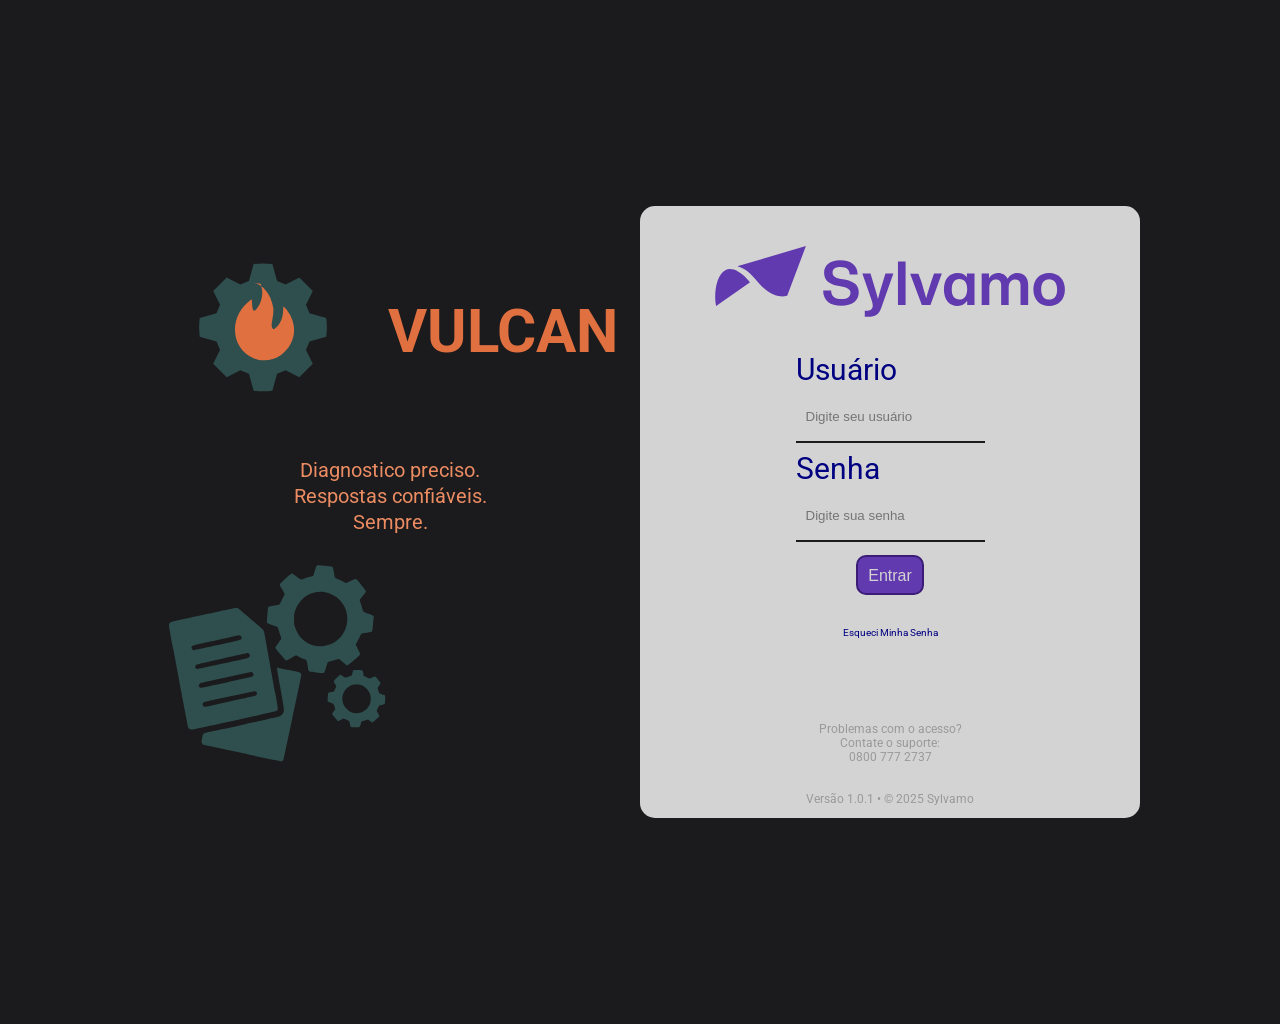
<file: login.html>
<!DOCTYPE html>
<html lang="pt-br">
<head>
  <link rel="preconnect" href="https://fonts.googleapis.com">
  <link rel="preconnect" href="https://fonts.gstatic.com" crossorigin>
  <link href="https://fonts.googleapis.com/css2?family=Roboto:ital,wght@0,100..900;1,100..900&display=swap" rel="stylesheet">
  <link rel="stylesheet" href="./style/login.css">
  <meta charset="UTF-8">
  <meta name="viewport" content="width=device-width, initial-scale=1.0">
  <title>Vulcan AI</title>
</head>
<body>
  
  
  
  <div class="left-panel">
    <div id="left-panel-header">
    <img name = "mainlogo" src="./assets/vulcan-logo.svg" alt="Logo Vulcan - Engrenagem com Fogo no meio
    ">
    <h1>VULCAN</h1>
    </div>
    <p>Diagnostico preciso.</p>
    <p>Respostas confiáveis.</p>
    <p>Sempre.</p>

    <img id= "background-lp" src="./assets/paperengranagem.svg" alt="background papel com Engrenagem">
    
  </div>
  <div class="right-panel">
        
    <img name="logosylvamo" src="./assets/SLVM_BIG.D.svg" alt="Sylvamo Logo">    
    <div class="login-panel">
      <div id="login-form">
      <label for="user-entry">Usuário</label>
      <input name = "user-entry" type="text" placeholder="Digite seu usuário">
      <label for="password">Senha</label>
      <input type="password" placeholder="Digite sua senha">

      <a href="./chat.html">
        <button type="submit">Entrar</button>
      </a>
      
      
      </div>  
      <a href="https://sylvamo.sharepoint.com/sites/RequestsApprovalProcess/">Esqueci Minha Senha</a>

      <footer>
      <p>
        Problemas com o acesso? <br>
        Contate o suporte: <br>
        0800 777 2737 <br>
      </p>
      <p>
          <br>
          <br>
          Versão 1.0.1 • © 2025 Sylvamo
      </p>
      </footer>
    </div>

  </div>

</body>
</html>
</file>
<file: style/login.css>
* {

    margin: 0;
    box-sizing: border-box;
    padding: 0;


}

    /*1rem = 16px
	font-size: 62.5%; 10px*/

:root {

    font-size: 62.5%;
    
}


body {

    font-family: "Roboto", sans-serif;
    background-color: #1b1a1c;
    display: flex;
    flex-direction: row;
    width: 1024px;
    height: 1024px;
    margin: auto;
    align-items: center;
    justify-content: center;

}

.left-panel {

    font-size: 1.4rem;    
    border-radius: 1.5rem;
    /*background-color: #d3d3d3;*/
    height: 612px;
    width: 500px;

}

#left-panel-header {

    display: flex;
    justify-content: space-around;
    color: #E07040;
    align-items: center;
    justify-items: auto;     
    padding: 1rem;
    font-size: 3rem;
    height: 250px;

    
}

#left-panel-header img {

    margin-top: 4rem;
}

.left-panel p {

    
    display: flex;    
    justify-content:space-around;
    margin: 2px auto;
    font-size: 2rem;
    color:#ec8c62;    
    width: 500px;

}

#background-lp {

    width: 28rem;

}


.right-panel {

    background-color: #d3d3d3;
    font-size: 1.4rem;    
    border-radius: 1.5rem;    
    height: 612px;
    width: 500px;
    display: flex;
    flex-direction: column;
    align-items: center;  
    font-size: 3rem; 
    gap: 2.5rem;
    
}


.right-panel img {
    width: 350px;
    margin: 4rem 2rem 1rem 2rem ;
    
}

#login-form {

    display: flex;
    flex-direction: column;

}

.right-panel label {

    color: #000080;
    margin-bottom: 0.1rem;

}

.right-panel input {

    border: none;
    border-bottom: solid 0.2rem #1b1a1c;
    height: 5rem;
    margin: 0.5rem 0 0.8rem 0;
    padding: 1rem;
    background-color: #d3d3d3
    
    
}

.right-panel button {

    border: solid 0.2rem #3b1c77;
    border-radius: 1rem;
    height: 4rem;
    margin: 0.5rem 0 0.8rem 0;
    padding: 1rem;
    background-color: #603aae;
    font-size: 1.6rem;
    color: #d3d3d3;   

}

.right-panel button:hover {

    transition: 100ms;
    background-color: #8b4500;
    outline: solid 0.4rem #1b1a1c;
    font-weight: bolder;
}

.right-panel a {

    display:flex;
    align-items: center;
    justify-content: center;
    font-size: 1rem;    
    color: #000080;
    text-decoration: none;
    margin-bottom: 2.4rem;

}

footer p{

    position: relative;
    top: 60px;    
    font-size: 12px;
    text-align: center;
    color: #999;

}
</file>
